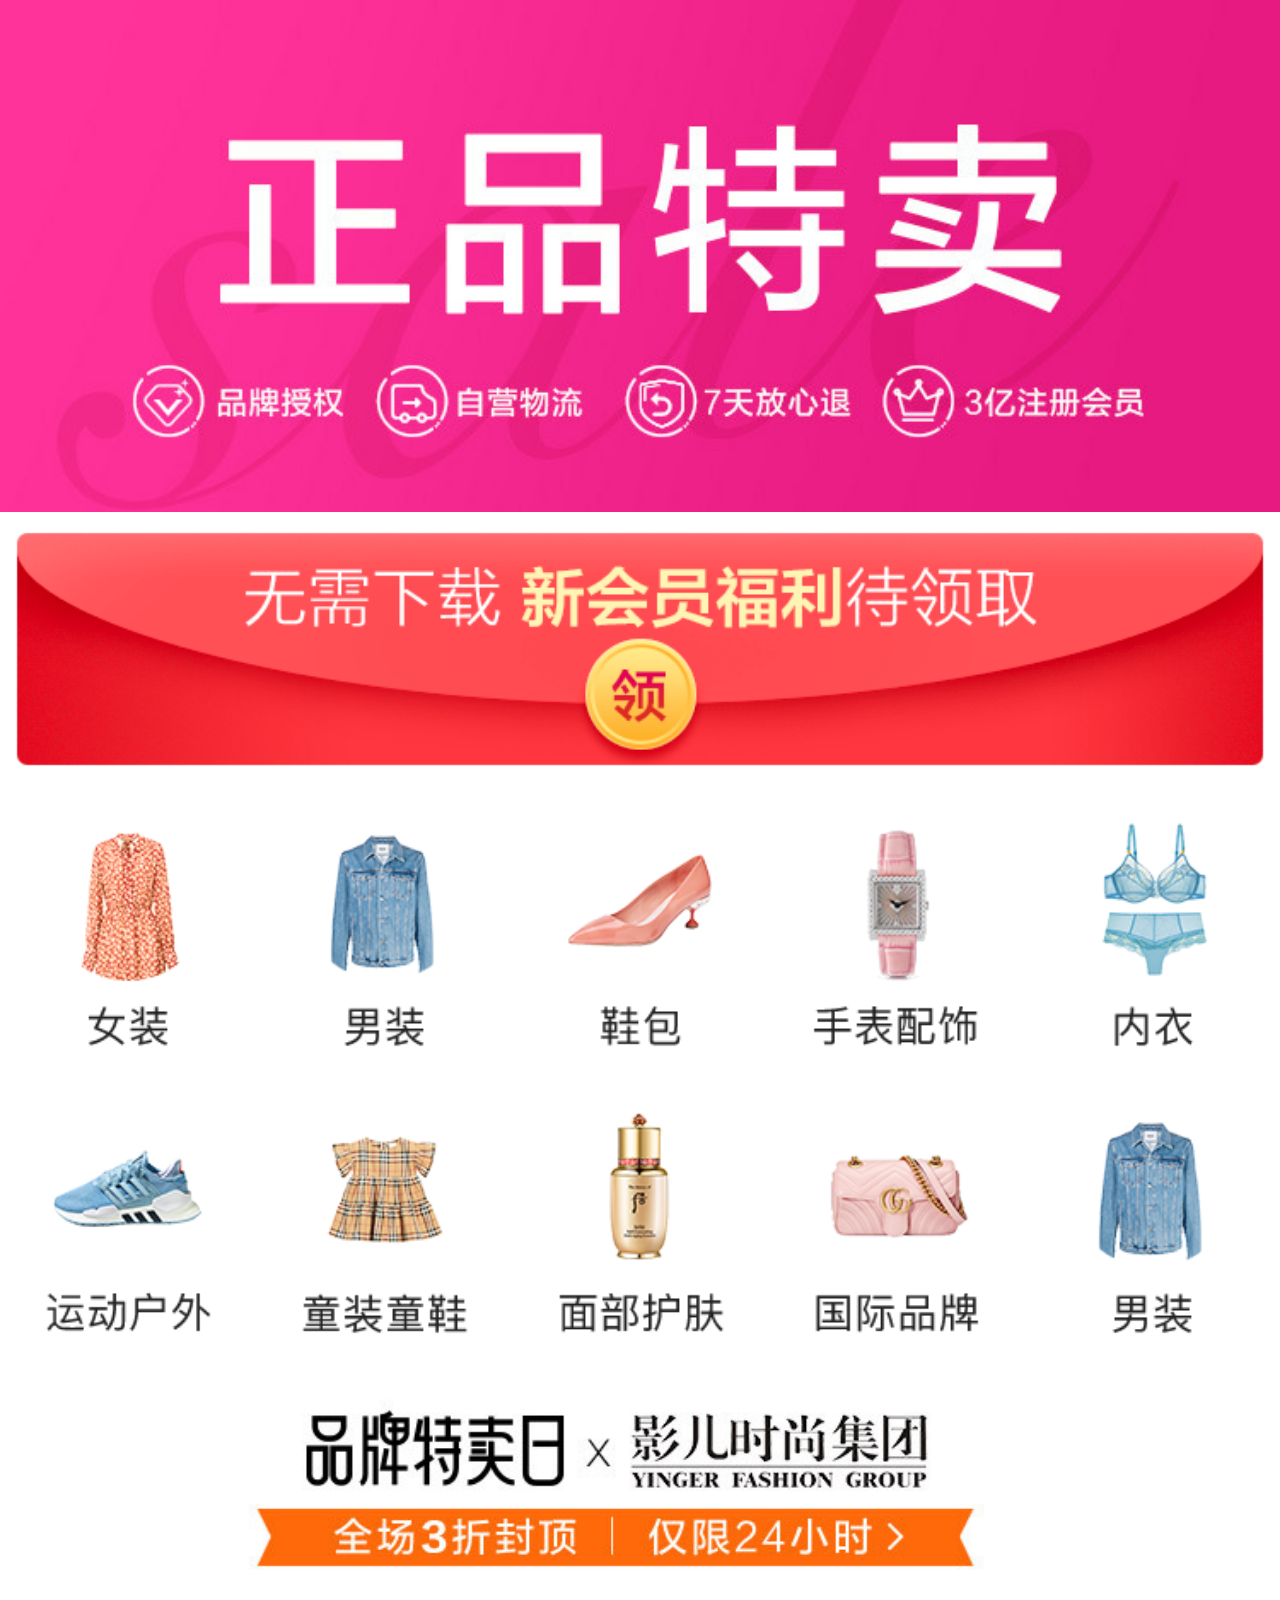
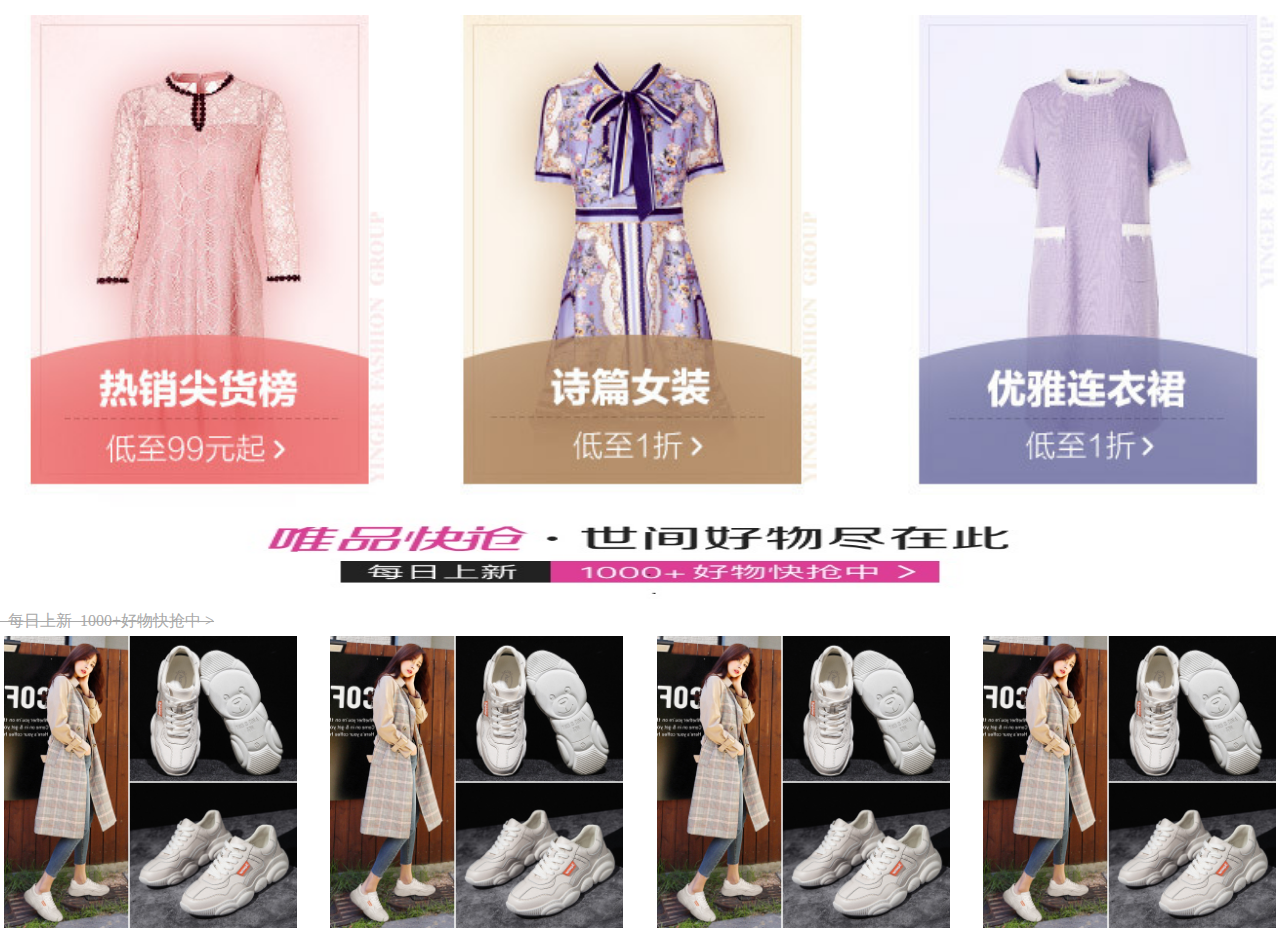
<file: day01/index.html>
<!DOCTYPE html>
<html>
	<head>
	    <meta charset="utf-8">
	    <meta name="viewport" content="initial-scale=1.0, maximum-scale=1.0, user-scalable=no" />
	    <title>唯品会</title>
	    <link rel="stylesheet" type="text/css" href="css/style.css"/>
	    <!--<script type="text/javascript">
	    	
	   		document.addEventListener('plusready', function(){
	   			//console.log("所有plus api都应该在此事件发生后调用，否则会出现plus is undefined。"
	   			
	   		});
	   		
	    </script>-->
	</head>
	<body>
		<!--在做移动端开发时，第一步：
			name="viewport"声明移动端的适配,手机型号不同，让一个程序在不同尺寸的手机上，显示正常
		-->
		<div>
			<div id="div1"><img src="img/正品特卖.jpg" /></div>
			<div id="div2"><img src="img/红.gif" /></div>
			<div id="div3">
				<img src="img/15529612798850.png"/>
				<img src="img/15529613658702.png"/>
				<img src="img/15529614254628.png"/>
				<img src="img/15529615852452.png"/>
				<img src="img/15529616259772.png"/>
				<img src="img/15529616902154.png"/>
				<img src="img/15529617384588.png"/>
				<img src="img/15529617908424.png"/>
				<img src="img/15529618261290.png"/>
				<img src="img/15529613658702.png"/>
			</div>
			<div id="div4"><img src="img/15543741434782.jpg"/></div>
			<div id="div5">
			<img src="img/15543733752048.jpg"  />
			<img src="img/15543735423743.jpg" />
			<img src="img/15547161226709.jpg" />
			</div>
			<div id="div6">
				<div id="div6_01">
					<img src="img/mst_aae0098fbbf7e246383b0ae77e489e88.jpg">
					<div id="font"><font id="font1">&nbsp;&nbsp;每日上新&nbsp;&nbsp;</font><font id="font2">1000+好物快抢中 > </font></div>
				<div id="div6_02">
					<img src="img/274d343c-64a1-4ec1-9b6e-145ad6fb0587.jpg" />
					<img src="img/274d343c-64a1-4ec1-9b6e-145ad6fb0587.jpg" />
					<img src="img/274d343c-64a1-4ec1-9b6e-145ad6fb0587.jpg" />
					<img src="img/274d343c-64a1-4ec1-9b6e-145ad6fb0587.jpg" />
				</div>
				</div>	
			</div>
		</div>
		
	</body>
</html>
</file>
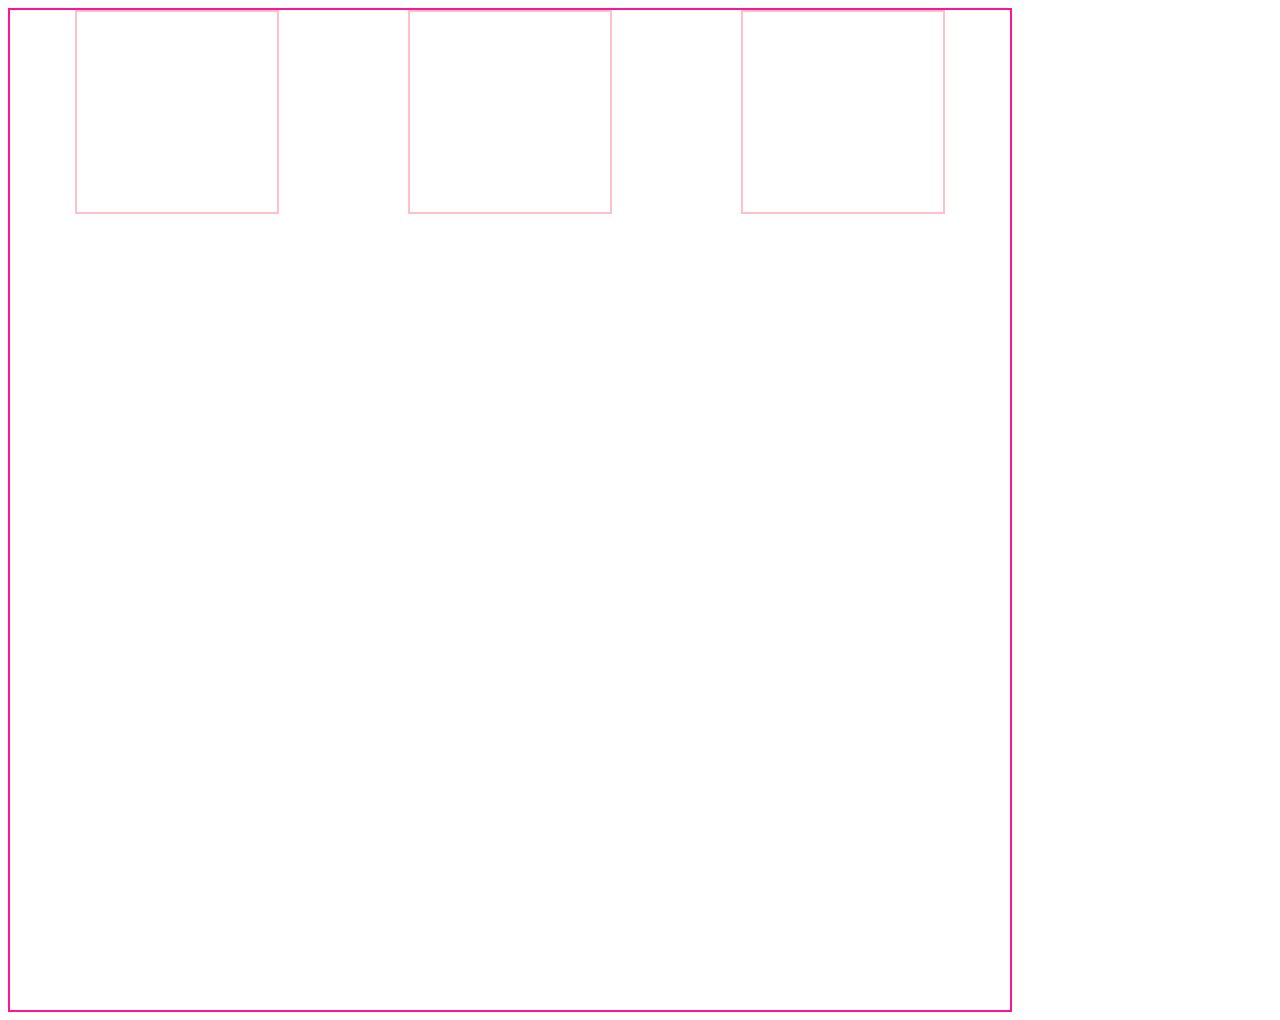
<file: day01/demo.html>
<!DOCTYPE html>
<html>
	<head>
		<meta charset="UTF-8">
		<title>弹性盒子</title>
		<style>
			#div1{
				display: flex;
				width: 1000px;
				height: 1000px;
				border: 2px solid deeppink;
				/*justify-content: flex-end;/*右对齐*/
				/*justify-content: flex-start;/*左对齐*/
				/*justify-content: space-between;/*两端对齐*/
				justify-content: space-around;/*中间对齐*/
			}
			#div1>div{
				height: 200px;
				width:  200px;
				border: 2px solid pink;
			}
		</style>
	</head>
	<body>
		<!--弹性盒子：将代替浮动内容进行横向排版-->
		<div id="div1">
			<div></div>
			<div></div>
			<div></div>	
		</div>
	</body>
</html>
</file>
<file: day01/css/style.css>
*{
	margin: 0;
}
#div1>img{
	    	width: 100%;
}
#div2>img{
	    	width: 100%;
	    	border-radius: 5%;
}
#div3{
	display: flex;
	flex-wrap: wrap;/*自动换行，回滚到100%*/
	align-items: center;/*纵向居中*/
}
#div3>img{
			width: 20%;
}
#div4{
	width:100%;
	display:flex;
	justify-content: space-between;
}
#div4>img{
	width:96%;
}
#div5{
	display: flex;
	align-items: center;/*纵向居中*/
	justify-content: space-between;
}
#div5>img{
	width: 30%;
	
}
#div6>#div6_01>img{
	width: 100%;
	height: 100px;
	background-color: white;
}
#div6_02{
	position: absolute;
	margin: 4px;
	display: flex;/*弹性盒子*/
	align-items: center;/*纵向居中*/
	justify-content: space-between;
}
#div6_02>img{
	width: 23%;
}
.price{
	width: 25%;
	height: 40px;
	font-size: 12px;
	position: absolute;
	top: 90px;
	display: flex;
	flex-wrap: wrap;
}
#price1{
	left: 0px;
}
#price2{
	left: 25%;
}
#price3{
	left: 51%;
}
#price4{
	left: 76%;
}
.quick{
	width: 48%;
	text-align: center;
	color: white;
	background: deeppink;
}
.q_price{
	width: 50%;
}
font{
	color: darkgray;
	text-decoration: line-through;/*定义一条穿过文本的先*/
}
#div7{
	margin-top: 130px;
	width: 100%;
	height: 72px;
}
#div7>img{
	width: 100%;
}
#div8{
	width: 100%;
	height: 140px;
	display: flex;
	justify-content: space-around;
	align-items: center;
}
#div8>img{
	width: 29%;	
}
#div9{
	width: 100%;
	height: 60px;
	display: flex;
	position: absolute;
	justify-content: space-around;
	align-items: center;
	margin-top: -70px;
	background: white;
}
#div9>img{
	width: 29%;	
}
#div10{
	width: 100%;
	height: 60px;
	display: flex;
	justify-content: space-around;
	align-items: center;
	height: 26px;
	font-size: 13px;
}
#div10>div{
	width: 29%;	
	color:black;

}
.font{
	background: deeppink;
	color: white;
	text-decoration: none;
	font-size: 12px;
}
#div11{
	background: gainsboro;
	border-radius: 5%;
	margin-bottom: 5px;
}
#div11>img{
	padding-left: 2%;
	padding-bottom: 2%;
	width: 96%;
}
#div11_01{
	width: 100%;
	height: 30px;
	padding-top: 10px;
	text-align: center;
}
#div12{
	width: 100%;
	height:30px;
	text-align: center;
}
#div13{
	display: flex;
	justify-content: space-around;
	flex-wrap: wrap;
	align-content: center;
}
#div13>img{
	width: 27%;
	height: 80px;
	padding-bottom: 2%;
}
#div14{
	display: flex;
	justify-content: space-around;
	flex-wrap: wrap;
	align-content: center;
}
#div14>img{
	height: 80px;
	width: 27%;
	padding-bottom: 2%;
}
#div15{
	display: flex;
	justify-content: space-around;
	flex-wrap: wrap;
	align-content: center;
}
#div15>img{
	height: 80px;
	width: 27%;
	padding-bottom: 2%;
}
.fontdiv{
	margin-top: 1%;
	margin-bottom: 2%;
	width: 27%;
	text-align: center;
	font-size: 13px;
}
#foot{
	text-align: center;
	padding-top: 2%;
	height:50px;
	color:lightgrey;
	border: 1px solid gainsboro;
	font-size: 15px;
}
</file>
